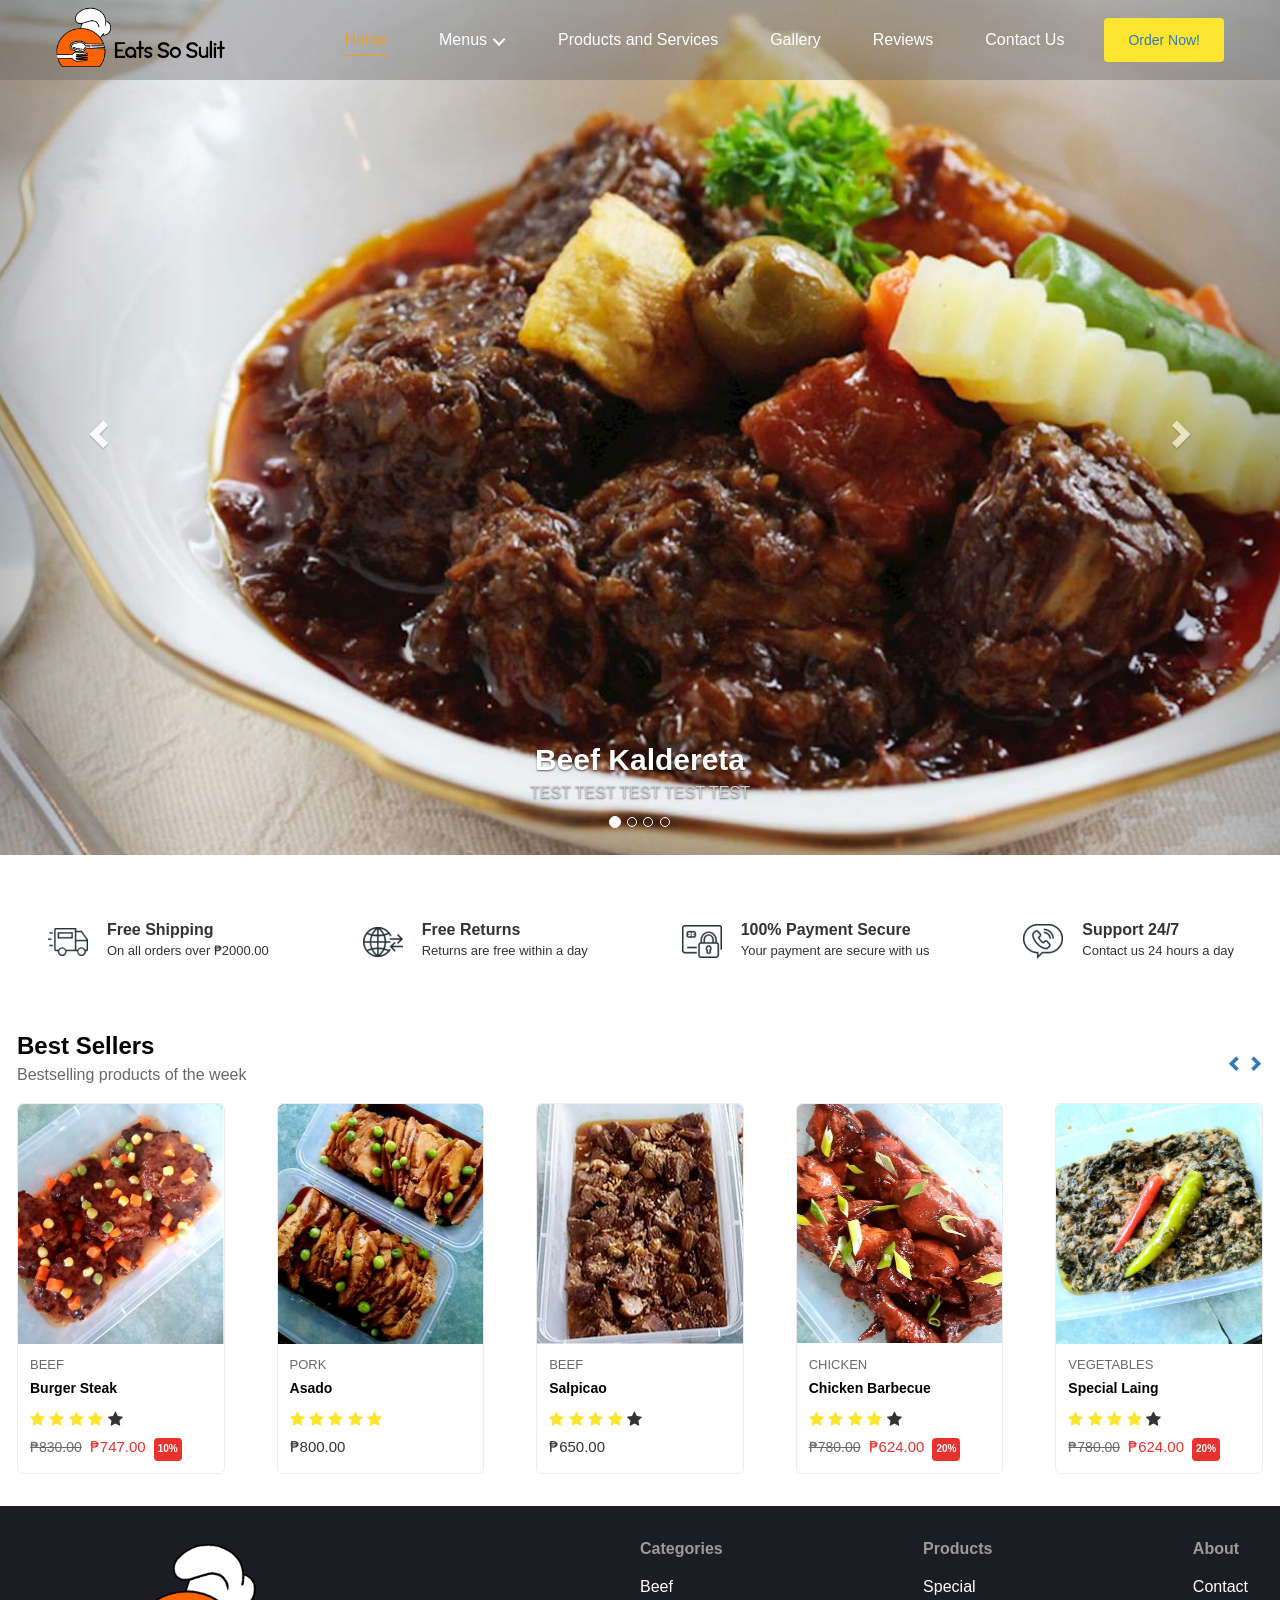
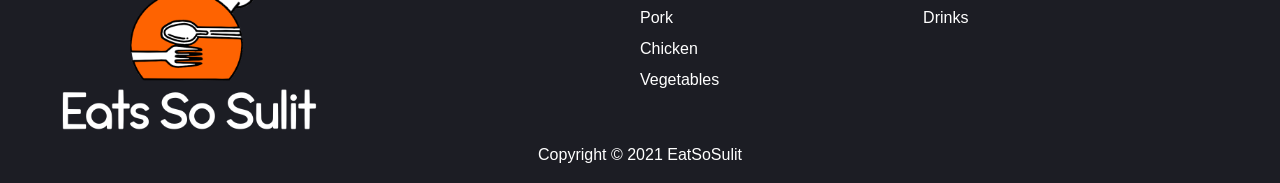
<file: index.html>
<!DOCTYPE html>
<html lang="en">
<head>
    <meta charset="UTF-8">
    <meta name="viewport" content="width=device-width, initial-scale=1.0">
    <title>Eats So Sulit</title>

    <link rel="stylesheet" href="https://maxcdn.bootstrapcdn.com/bootstrap/3.4.1/css/bootstrap.min.css">
    <link rel="stylesheet" href="https://cdnjs.cloudflare.com/ajax/libs/font-awesome/4.7.0/css/font-awesome.min.css">
    <link rel="stylesheet" type="text/css" href="css/main.css">

    <script src="https://ajax.googleapis.com/ajax/libs/jquery/3.5.1/jquery.min.js"></script>
    <script type="text/javascript" src="js/bootstrap.min.js"></script>
    <script type="text/javascript" src="js/navbar-scroll.js"></script>
    <script type="text/javascript" src="js/arrow-down.js"></script>
</head>
<body>
    <nav class="navbar navbar-default -transparent">
        <div class="content">
            <div class="navbar-header">
                <button type="button" class="navbar-toggle collapsed" data-toggle="collapse"
                    data-target="#navbar-collapse-1" aria-expanded="false">
                    MENU
                    <span class="arrow-menu" onclick="this.classList.toggle('move')"></span>
                </button>
                <a href="index.html">
                    <img src="images/logo/logo.png" class="logo">
                </a>
                <a href="index.html">
                    <img src="images/logo/logo-white.png" class="show-logo">
                </a>
            </div>
    
            <div class="collapse navbar-collapse" id="navbar-collapse-1">
                <ul class="nav navbar-nav navbar-right">
                    <li><a href="index.html" class="link -active">Home</a></li>
                    <li class="dropdown">
                        <a href="#" class="dropdown-toggle link -drop" data-toggle="dropdown" role="button"
                            aria-haspopup="true" aria-expanded="false">
                            Menus
                            <div class="arrow-down"></div>
                        </a>
                        <ul class="dropdown-menu -border-bottom">
                            <li class="item"><a href="">Beef</a></li>
                            <li class="item"><a href="">Chicken</a></li>
                            <li class="item"><a href="">Pork</a></li>
                            <li class="item"><a href="">Vegetables</a></li>
                        </ul>
                    </li>
    
                    <li><a href="services.html" class="link">Products and Services</a></li>  
                    <li><a href="gallery.html" class="link">Gallery</a></li>  
                    <li><a href="reviews.html" class="link">Reviews</a></li>  
                    <li><a href="contact.html" class="link">Contact Us</a></li>
                    <li><button class="btn btn-yellow"><a href="order.html" class="link -tablet">Order Now!</a></button></li>
                </ul>
            </div>
        </div>
    </nav>

    <!-- banner -->
    <div id="myCarousel" class="carousel slide" data-ride="carousel">
        <!-- Indicators -->
        <ol class="carousel-indicators">
            <li data-target="#myCarousel" data-slide-to="0" class="active"></li>
            <li data-target="#myCarousel" data-slide-to="1"></li>
            <li data-target="#myCarousel" data-slide-to="2"></li>
            <li data-target="#myCarousel" data-slide-to="3"></li>
        </ol>
    
        <!-- Wrapper for slides -->
        <div class="carousel-inner banner-inner">
            <div class="item active">
                <img src="images/kaldereta.jpg" alt="" style="width:100%;">
                <div class="carousel-caption -white">
                    <h3>Beef Kaldereta</h3>
                    <p>TEST TEST TEST TEST TEST</p>
                </div>
            </div>
    
            <div class="item">
                <img src="images/chicken-barbecue.jpeg" alt="" style="width:100%;">
                <div class="carousel-caption -white">
                    <h3>Chicken Barbecue</h3>
                    <p>TEST TEST TEST TEST TEST</p>
                </div>
            </div>
    
            <div class="item">
                <img src="images/lechon-kawali.jpg" alt="" style="width:100%;">
                <div class="carousel-caption -white">
                    <h3>Special Lechon Kawali</h3>
                    <p>TEST TEST TEST TEST TEST</p>
                </div>
            </div>

            <div class="item">
                <img src="images/laing.jpg" alt="" style="width:100%;">
                <div class="carousel-caption -white">
                    <h3>Special Laing</h3>
                    <p>TEST TEST TEST TEST TEST</p>
                </div>
            </div>
    
        </div>
    
        <!-- Left and right controls -->
        <a class="left carousel-control" href="#myCarousel" data-slide="prev">
            <span class="glyphicon glyphicon-chevron-left"></span>
            <span class="sr-only">Previous</span>
        </a>
        <a class="right carousel-control" href="#myCarousel" data-slide="next">
            <span class="glyphicon glyphicon-chevron-right"></span>
            <span class="sr-only">Next</span>
        </a>
    </div>

    <section class="faq-section">
        <div class="faq-content">
            <img src="images/icon/car.png"/>
            <div class="details">
                <p class="title">Free Shipping</p>
                <p class="sub">On all orders over ₱2000.00</p>
            </div>
        </div>
        <div class="faq-content">
            <img src="images/icon/world.png"/>
            <div class="details">
                <p class="title">Free Returns</p>
                <p class="sub">Returns are free within a day</p>
            </div>
        </div>
        <div class="faq-content">
            <img src="images/icon/payment.png"/>
            <div class="details">
                <p class="title">100% Payment Secure</p>
                <p class="sub">Your payment are secure with us</p>
            </div>
        </div>
        <div class="faq-content">
            <img src="images/icon/contact.png" />
            <div class="details">
                <p class="title">Support 24/7</p>
                <p class="sub">Contact us 24 hours a day</p>
            </div>
        </div>
    </section>

    <section class="carousel-products">
        <div class="row">
            <div class="row top-content">
                <div class="col-md-9 title-section">
                    <h3>Best Sellers</h3>
                    <p>Bestselling products of the week</p>
                </div>
                <div class="col-md-3">
                    <!-- Controls -->
                    <div class="controls pull-right hidden-xs">
                        <a class="glyphicon glyphicon-chevron-left" href="#carousel-example" data-slide="prev"></a>
                        <a class="glyphicon glyphicon-chevron-right" href="#carousel-example" data-slide="next"></a>
                    </div>
                </div>
            </div>
            <div id="carousel-example" class="carousel slide hidden-xs" data-ride="carousel">
                <!-- Wrapper for slides -->
                <div class="carousel-inner products-wrapper">
                    <div class="item active">
                        <div class="content">
                            <div class="product-card col-sm-2">
                                <div class="col-item">
                                    <div class="product-photo">
                                        <img src="images/products/burder-steak.png" class="img-responsive" alt="" />
                                    </div>
                                    <div class="product-info">
                                        <p class="category">Beef</p>
                                        <h5>Burger Steak</h5>
                                        <div class="star">
                                            <span class="fa fa-star checked"></span>
                                            <span class="fa fa-star checked"></span>
                                            <span class="fa fa-star checked"></span>
                                            <span class="fa fa-star checked"></span>
                                            <span class="fa fa-star"></span>
                                        </div>
                                        <div class="price-details">
                                            <!-- put -small in main class if discounted -->
                                            <p class="main -small">₱830.00</p>
                                            <p class="discounted">₱747.00</p>
                                            <p class="percent">10%</p>
                                        </div>
                                    </div>
                                </div>
                            </div>

                            <div class="product-card col-sm-2">
                                <div class="col-item">        
                                    <div class="product-photo">
                                        <img src="images/products/pork-asado.png" class="img-responsive" alt="" />
                                    </div>
                                    <div class="product-info">
                                        <p class="category">Pork</p>
                                        <h5>Asado</h5>
                                        <div class="star">
                                            <span class="fa fa-star checked"></span>
                                            <span class="fa fa-star checked"></span>
                                            <span class="fa fa-star checked"></span>
                                            <span class="fa fa-star checked"></span>
                                            <span class="fa fa-star checked"></span>
                                        </div>
                                        <div class="price-details">
                                            <!-- put -small in main class if discounted -->
                                            <p class="main">₱800.00</p>
                                        </div>
                                    </div>
                                </div>
                            </div>

                            <div class="product-card col-sm-2">
                                <div class="col-item">
                                    <div class="product-photo">
                                        <img src="images/products/beef-salpicao.png" class="img-responsive" alt="" />
                                    </div>
                                    <div class="product-info">
                                        <p class="category">Beef</p>
                                        <h5>Salpicao</h5>
                                        <div class="star">
                                            <span class="fa fa-star checked"></span>
                                            <span class="fa fa-star checked"></span>
                                            <span class="fa fa-star checked"></span>
                                            <span class="fa fa-star checked"></span>
                                            <span class="fa fa-star"></span>
                                        </div>
                                        <div class="price-details">
                                            <!-- put -small in main class if discounted -->
                                            <p class="main">₱650.00</p>
                                        </div>
                                    </div>
                                </div>
                            </div>

                            <div class="product-card col-sm-2">
                                <div class="col-item">
                                    <div class="product-photo">
                                        <img src="images/products/chicken-barbecue.png" class="img-responsive" alt="" />
                                    </div>
                                    <div class="product-info">
                                        <p class="category">Chicken</p>
                                        <h5>Chicken Barbecue</h5>
                                        <div class="star">
                                            <span class="fa fa-star checked"></span>
                                            <span class="fa fa-star checked"></span>
                                            <span class="fa fa-star checked"></span>
                                            <span class="fa fa-star checked"></span>
                                            <span class="fa fa-star"></span>
                                        </div>
                                        <div class="price-details">
                                            <!-- put -small in main class if discounted -->
                                            <p class="main -small">₱780.00</p>
                                            <p class="discounted">₱624.00</p>
                                            <p class="percent">20%</p>
                                        </div>
                                    </div>
                                </div>
                            </div>
                            <div class="product-card col-sm-2">
                                <div class="col-item">
                                    <div class="product-photo">
                                        <img src="images/products/laing.png" class="img-responsive" alt="" />
                                    </div>
                                    <div class="product-info">
                                        <p class="category">Vegetables</p>
                                        <h5>Special Laing</h5>
                                        <div class="star">
                                            <span class="fa fa-star checked"></span>
                                            <span class="fa fa-star checked"></span>
                                            <span class="fa fa-star checked"></span>
                                            <span class="fa fa-star checked"></span>
                                            <span class="fa fa-star"></span>
                                        </div>
                                        <div class="price-details">
                                            <!-- put -small in main class if discounted -->
                                            <p class="main -small">₱780.00</p>
                                            <p class="discounted">₱624.00</p>
                                            <p class="percent">20%</p>
                                        </div>
                                    </div>
                                </div>
                            </div>
                        </div>
                    </div>
                    
                    <!-- next slide -->
                    <div class="item">
                        <div class="content">
                            <div class="product-card col-sm-2">
                                <div class="col-item">
                                    <div class="product-photo">
                                        <img src="images/products/burder-steak.png" class="img-responsive" alt="" />
                                    </div>
                                    <div class="product-info">
                                        <p class="category">Beef</p>
                                        <h5>Burger Steak</h5>
                                        <div class="star">
                                            <span class="fa fa-star checked"></span>
                                            <span class="fa fa-star checked"></span>
                                            <span class="fa fa-star checked"></span>
                                            <span class="fa fa-star checked"></span>
                                            <span class="fa fa-star"></span>
                                        </div>
                                        <div class="price-details">
                                            <!-- put -small in main class if discounted -->
                                            <p class="main -small">₱830.00</p>
                                            <p class="discounted">₱747.00</p>
                                            <p class="percent">10%</p>
                                        </div>
                                    </div>
                                </div>
                            </div>
                    
                            <div class="product-card col-sm-2">
                                <div class="col-item">
                                    <div class="product-photo">
                                        <img src="images/products/pork-asado.png" class="img-responsive" alt="" />
                                    </div>
                                    <div class="product-info">
                                        <p class="category">Pork</p>
                                        <h5>Asado</h5>
                                        <div class="star">
                                            <span class="fa fa-star checked"></span>
                                            <span class="fa fa-star checked"></span>
                                            <span class="fa fa-star checked"></span>
                                            <span class="fa fa-star checked"></span>
                                            <span class="fa fa-star checked"></span>
                                        </div>
                                        <div class="price-details">
                                            <!-- put -small in main class if discounted -->
                                            <p class="main">₱800.00</p>
                                        </div>
                                    </div>
                                </div>
                            </div>
                    
                            <div class="product-card col-sm-2">
                                <div class="col-item">
                                    <div class="product-photo">
                                        <img src="images/products/beef-salpicao.png" class="img-responsive" alt="" />
                                    </div>
                                    <div class="product-info">
                                        <p class="category">Beef</p>
                                        <h5>Salpicao</h5>
                                        <div class="star">
                                            <span class="fa fa-star checked"></span>
                                            <span class="fa fa-star checked"></span>
                                            <span class="fa fa-star checked"></span>
                                            <span class="fa fa-star checked"></span>
                                            <span class="fa fa-star"></span>
                                        </div>
                                        <div class="price-details">
                                            <!-- put -small in main class if discounted -->
                                            <p class="main">₱650.00</p>
                                        </div>
                                    </div>
                                </div>
                            </div>
                    
                            <div class="product-card col-sm-2">
                                <div class="col-item">
                                    <div class="product-photo">
                                        <img src="images/products/chicken-barbecue.png" class="img-responsive" alt="" />
                                    </div>
                                    <div class="product-info">
                                        <p class="category">Chicken</p>
                                        <h5>Chicken Barbecue</h5>
                                        <div class="star">
                                            <span class="fa fa-star checked"></span>
                                            <span class="fa fa-star checked"></span>
                                            <span class="fa fa-star checked"></span>
                                            <span class="fa fa-star checked"></span>
                                            <span class="fa fa-star"></span>
                                        </div>
                                        <div class="price-details">
                                            <!-- put -small in main class if discounted -->
                                            <p class="main -small">₱780.00</p>
                                            <p class="discounted">₱624.00</p>
                                            <p class="percent">20%</p>
                                        </div>
                                    </div>
                                </div>
                            </div>
                            <div class="product-card col-sm-2">
                                <div class="col-item">
                                    <div class="product-photo">
                                        <img src="images/products/laing.png" class="img-responsive" alt="" />
                                    </div>
                                    <div class="product-info">
                                        <p class="category">Vegetables</p>
                                        <h5>Special Laing</h5>
                                        <div class="star">
                                            <span class="fa fa-star checked"></span>
                                            <span class="fa fa-star checked"></span>
                                            <span class="fa fa-star checked"></span>
                                            <span class="fa fa-star checked"></span>
                                            <span class="fa fa-star"></span>
                                        </div>
                                        <div class="price-details">
                                            <!-- put -small in main class if discounted -->
                                            <p class="main -small">₱780.00</p>
                                            <p class="discounted">₱624.00</p>
                                            <p class="percent">20%</p>
                                        </div>
                                    </div>
                                </div>
                            </div>
                        </div>
                    </div>
                </div>
            </div>
        </div>
    </section>

    <footer>
        <div class="footer-container">
            <div class="left">
                <img src="images/logo/logo-center-white.png" />
            </div>
            <div class="right-content">
                <div class="column">
                    <p class="title">Categories</p>
                    <div class="subs">Beef</div>
                    <div class="subs">Pork</div>
                    <div class="subs">Chicken</div>
                    <div class="subs">Vegetables</div>
                </div>
                <div class="column">
                    <p class="title">Products</p>
                    <div class="subs">Special</div>
                    <div class="subs">Drinks</div>
                </div>
                <div class="column">
                    <p class="title">About</p>
                    <div class="subs">Contact</div>
                </div>
            </div>
        </div>
        <p class="footer-bottom">Copyright © 2021 EatSoSulit</p>
    </footer>
</body>
</html>
</file>
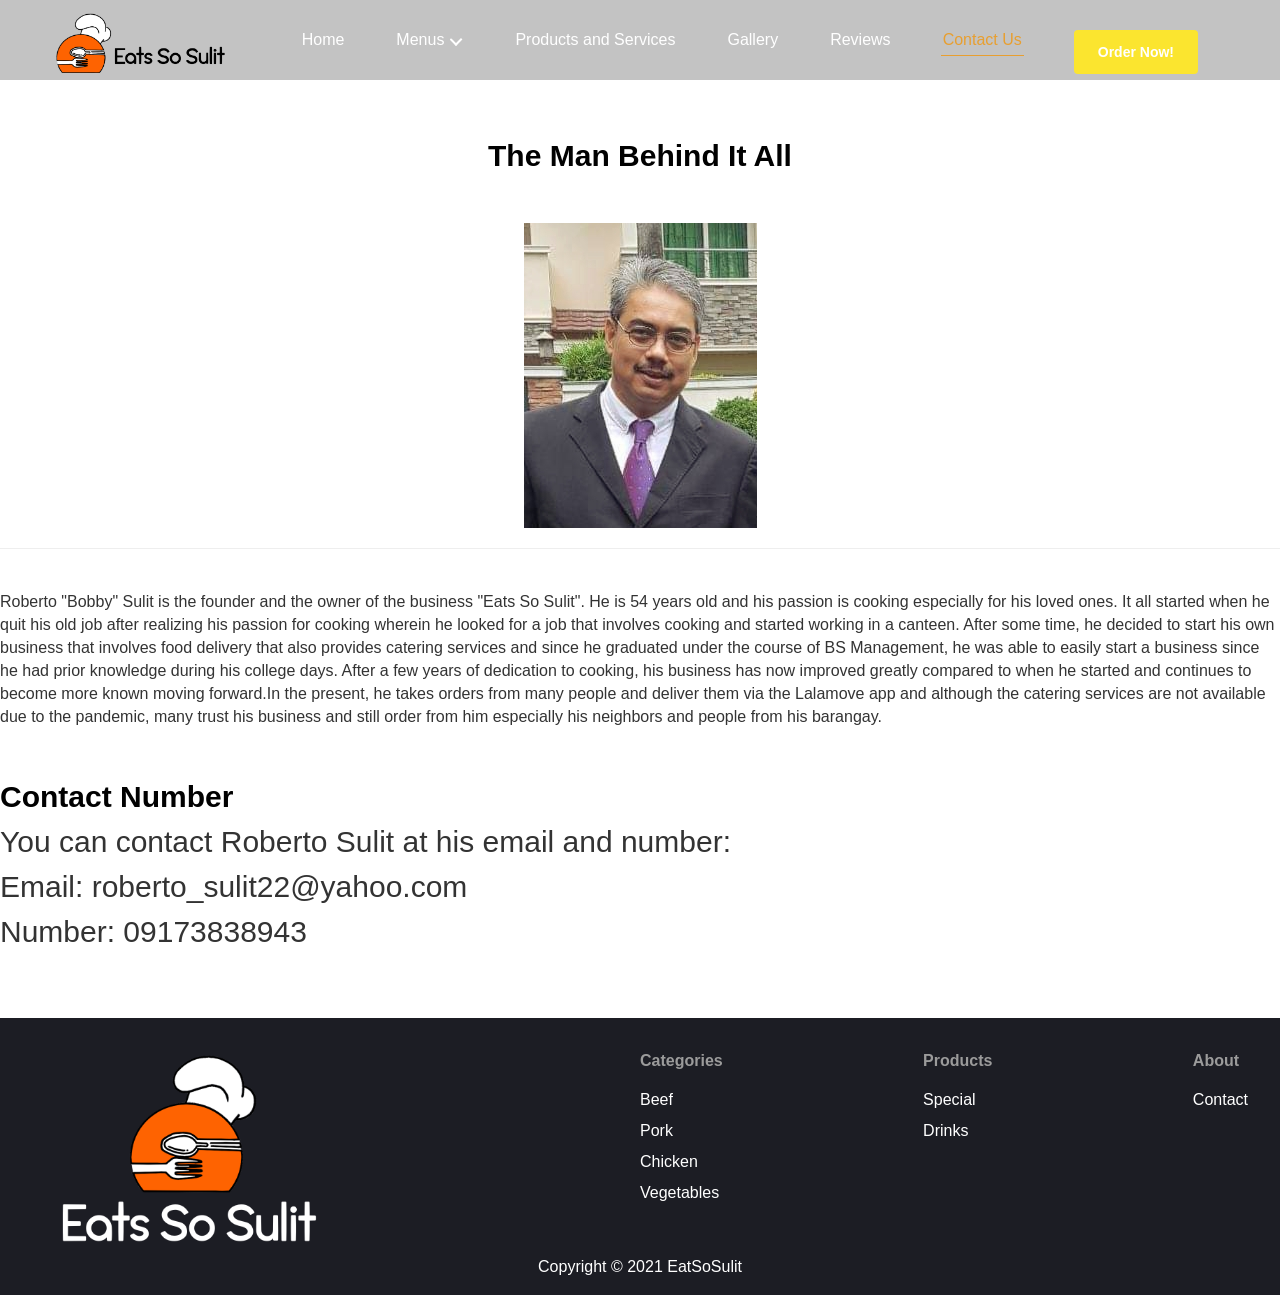
<file: contact.html>
<!DOCTYPE html>
<html lang="en">
<head>
    <meta charset="UTF-8">
    <meta name="viewport" content="width=device-width, initial-scale=1.0">
    <title>Eats So Sulit</title>

    <link rel="stylesheet" href="https://maxcdn.bootstrapcdn.com/bootstrap/3.4.1/css/bootstrap.min.css">
    <link rel="stylesheet" href="https://cdnjs.cloudflare.com/ajax/libs/font-awesome/4.7.0/css/font-awesome.min.css">
    <link rel="stylesheet" type="text/css" href="css/main.css">

    <script src="https://ajax.googleapis.com/ajax/libs/jquery/3.5.1/jquery.min.js"></script>
    <script type="text/javascript" src="js/bootstrap.min.js"></script>
    <script type="text/javascript" src="js/navbar-scroll.js"></script>
    <script type="text/javascript" src="js/arrow-down.js"></script>
</head>
<body>
    <nav class="navbar navbar-default -transparent">
        <div class="content">
            <div class="navbar-header">
                <button type="button" class="navbar-toggle collapsed" data-toggle="collapse"
                    data-target="#navbar-collapse-1" aria-expanded="false">
                    MENU
                    <span class="arrow-menu" onclick="this.classList.toggle('move')"></span>
                </button>
                <a href="index.html">
                    <img src="images/logo/logo.png" class="logo">
                </a>
                <a href="index.html">
                    <img src="images/logo/logo-white.png" class="show-logo">
                </a>
            </div>
    
            <div class="collapse navbar-collapse" id="navbar-collapse-1">
                <ul class="nav navbar-nav navbar-right">
                    <li><a href="index.html" class="link">Home</a></li>
                    <li class="dropdown">
                        <a href="#" class="dropdown-toggle link -drop" data-toggle="dropdown" role="button"
                            aria-haspopup="true" aria-expanded="false">
                            Menus
                            <div class="arrow-down"></div>
                        </a>
                        <ul class="dropdown-menu -border-bottom">
                            <li class="item"><a href="">Beef</a></li>
                            <li class="item"><a href="">Chicken</a></li>
                            <li class="item"><a href="">Pork</a></li>
                            <li class="item"><a href="">Vegetables</a></li>
                        </ul>
                    </li>
					<li><a href="services.html" class="link">Products and Services </a></li>
                    <li><a href="gallery.html" class="link">Gallery</a></li>    
					<li><a href="reviews.html" class="link">Reviews</a></li>
					<li><a href="contact.html" class="link -active">Contact Us</a></li>
					<li><a href="order.html" class="link" target="_blank"><button class="btn btn-yellow">Order Now!</button></a></li>
                </ul>
            </div>
        </div>
    </nav>
	<br><br><br>
	<section>
	<center>
	<h2>The Man Behind It All<h2> <br>
        <img src="images/Man.jpg"> 
	</center>
	<hr size=20 noshade> <br>
	<p> Roberto "Bobby" Sulit is the founder and the owner of the business "Eats So Sulit". He is 54 years old and his passion is cooking especially for his
	loved ones. It all started when he quit his old job after realizing his passion for cooking wherein he looked for a job that involves cooking and started working
	in a canteen. After some time, he decided to start his own business that involves food delivery that also provides catering services and since he
	graduated under the course of BS Management, he was able to easily start a business since he had prior knowledge during his college days. After a few years of dedication
	to cooking, his business has now improved greatly compared to when he started and continues to become more known moving forward.In the present, he takes orders from many people
	and deliver them via the Lalamove app and although the catering services are not available due to the pandemic, many trust his business and still order from him especially 
	his neighbors and people from his barangay.</p> <br> <br>
	
	<h2>Contact Number<h2>
	<p>You can contact Roberto Sulit at his email and number: <br>
	   Email: roberto_sulit22@yahoo.com <br>
	   Number: 09173838943 <p>

	
	
	</section>
	 <footer>
        <div class="footer-container">
            <div class="left">
                <img src="images/logo/logo-center-white.png" />
            </div>
            <div class="right-content">
                <div class="column">
                    <p class="title">Categories</p>
                    <div class="subs">Beef</div>
                    <div class="subs">Pork</div>
                    <div class="subs">Chicken</div>
                    <div class="subs">Vegetables</div>
                </div>
                <div class="column">
                    <p class="title">Products</p>
                    <div class="subs">Special</div>
                    <div class="subs">Drinks</div>
                </div>
                <div class="column">
                    <p class="title">About</p>
                    <div class="subs">Contact</div>
                </div>
            </div>
        </div>
        <p class="footer-bottom">Copyright © 2021 EatSoSulit</p>
    </footer>
</body>
</html>
</file>
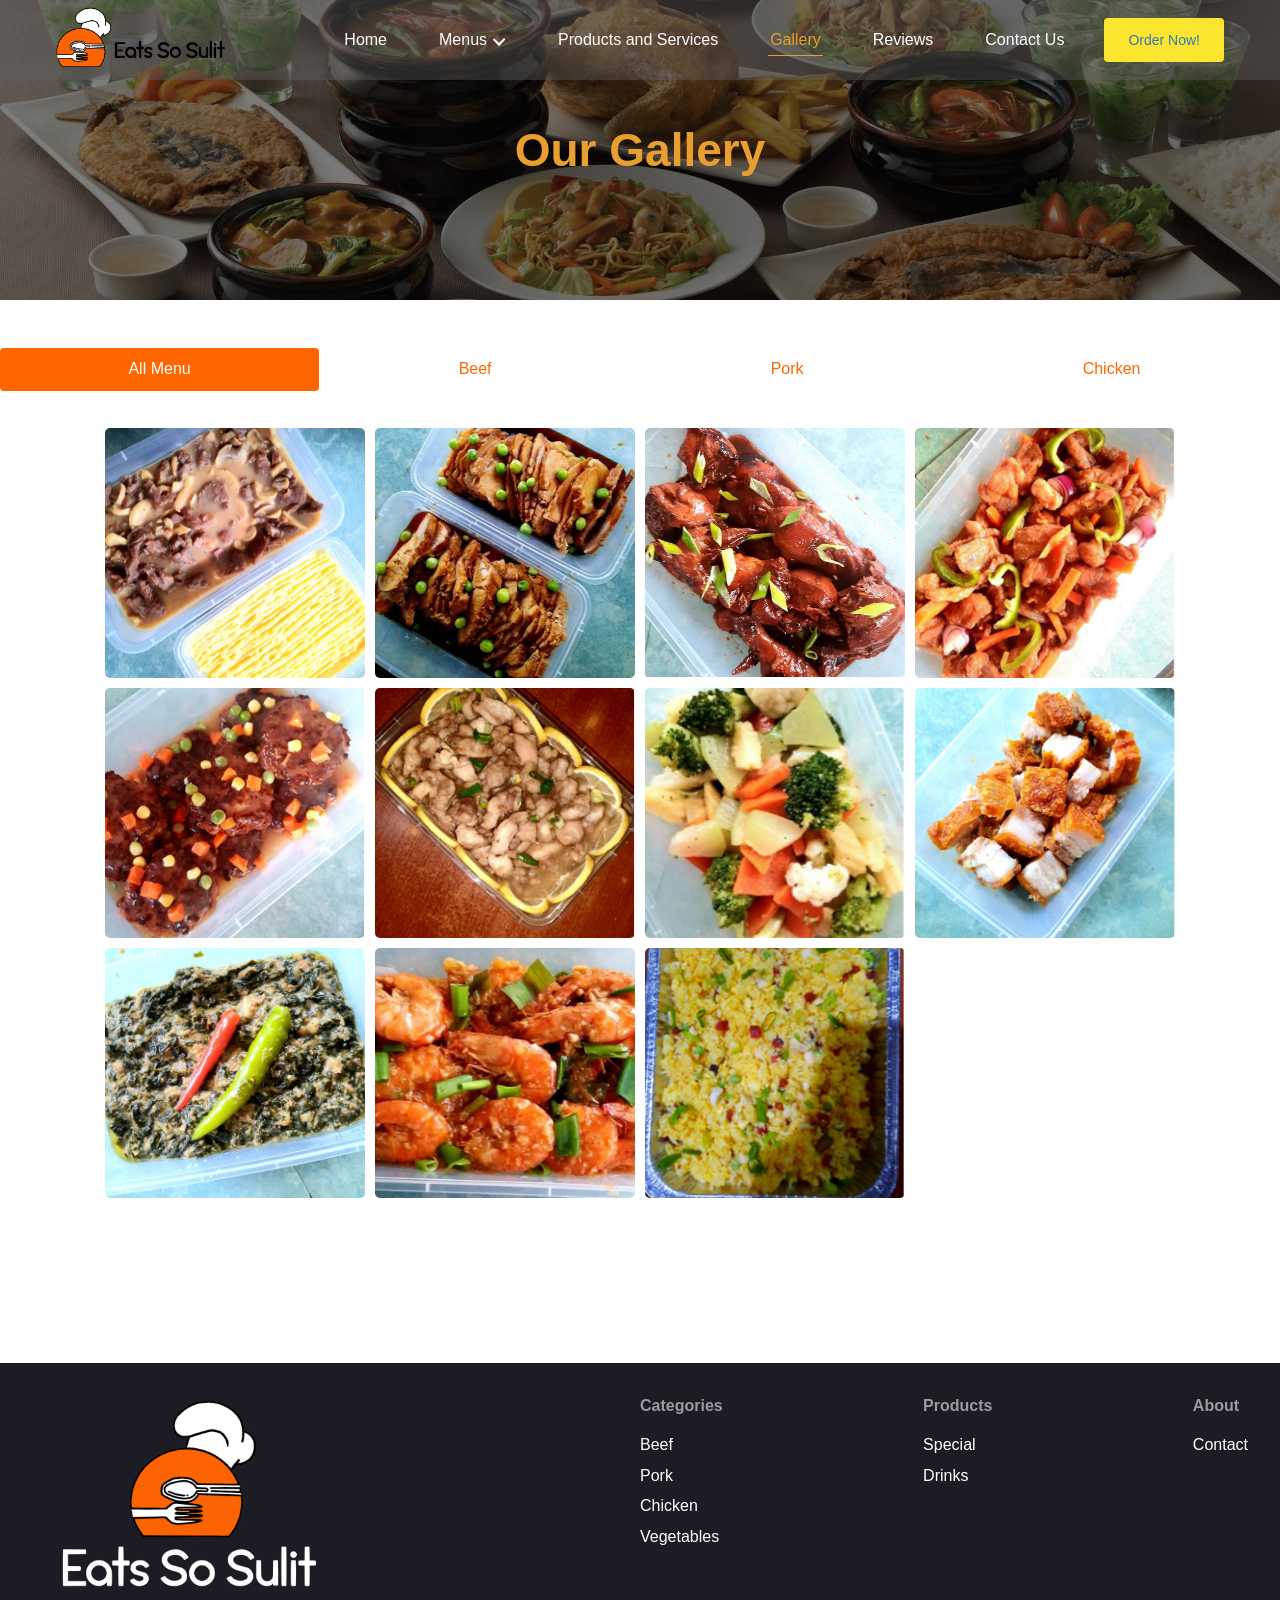
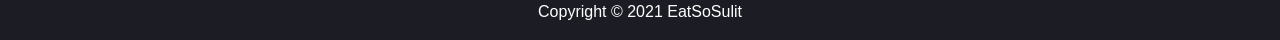
<file: gallery.html>
<!DOCTYPE html>
<html lang="en">
<head>
    <meta charset="UTF-8">
    <meta name="viewport" content="width=device-width, initial-scale=1.0">
    <title>Eats So Sulit</title>

    <link rel="stylesheet" href="https://maxcdn.bootstrapcdn.com/bootstrap/3.4.1/css/bootstrap.min.css">
    <link rel="stylesheet" href="https://cdnjs.cloudflare.com/ajax/libs/font-awesome/4.7.0/css/font-awesome.min.css">
    <link rel="stylesheet" type="text/css" href="css/main.css">

    <script src="https://ajax.googleapis.com/ajax/libs/jquery/3.5.1/jquery.min.js"></script>
    <script type="text/javascript" src="js/bootstrap.min.js"></script>
    <script type="text/javascript" src="js/navbar-scroll.js"></script>
    <script type="text/javascript" src="js/arrow-down.js"></script>
</head>
<body>
    <nav class="navbar navbar-default -transparent">
        <div class="content">
            <div class="navbar-header">
                <button type="button" class="navbar-toggle collapsed" data-toggle="collapse"
                    data-target="#navbar-collapse-1" aria-expanded="false">
                    MENU
                    <span class="arrow-menu" onclick="this.classList.toggle('move')"></span>
                </button>
                <a href="index.html">
                    <img src="images/logo/logo.png" class="logo">
                </a>
                <a href="index.html">
                    <img src="images/logo/logo-white.png" class="show-logo">
                </a>
            </div>

            <div class="collapse navbar-collapse" id="navbar-collapse-1">
                <ul class="nav navbar-nav navbar-right">
                    <li><a href="index.html" class="link">Home</a></li>
                    <li class="dropdown">
                        <a href="#" class="dropdown-toggle link -drop" data-toggle="dropdown" role="button"
                            aria-haspopup="true" aria-expanded="false">
                            Menus
                            <div class="arrow-down"></div>
                        </a>
                        <ul class="dropdown-menu -border-bottom">
                            <li class="item"><a href="">Beef</a></li>
                            <li class="item"><a href="">Chicken</a></li>
                            <li class="item"><a href="">Pork</a></li>
                            <li class="item"><a href="">Vegetables</a></li>
                        </ul>
                    </li>

                    <li><a href="services.html" class="link">Products and Services</a></li>
                    <li><a href="gallery.html" class="link -active">Gallery</a></li>
                    <li><a href="reviews.html" class="link">Reviews</a></li>
                    <li><a href="contact.html" class="link">Contact Us</a></li>
                    <li><button class="btn btn-yellow"><a href="order.html" class="link -tablet">Order Now!</a></button></li>
                </ul>
            </div>
        </div>
    </nav>
    <div class="header-container">
        <img src="images/galler-banner.jpg" />
        <div class="title"><h1>Our Gallery</h1></div> 
    </div>

    <section class="page-container">
        <ul class="nav nav-pills nav-justified">
            <li class="active"><a data-toggle="tab" href="#all">All Menu</a></li>
            <li><a data-toggle="tab" href="#beef">Beef</a></li>
            <li><a data-toggle="tab" href="#pork">Pork</a></li>
            <li><a data-toggle="tab" href="#chicken">Chicken</a></li>
        </ul>
        <div class="tab-content">
            <div id="all" class="tab-pane fade in active">
                <div class="menu-content">
                    <div class="image">
                        <img class="image" src="images/products/roasted-beef-potato.png" />
                        <p class="title">Roased Beef with Mashed Potato</p>
                    </div>
                    <div class="image">
                        <img class="image" src="images/products/pork-asado.png" />
                        <p class="title">Pork Asado</p>
                    </div>
                    <div class="image">
                        <img class="image" src="images/products/chicken-barbecue.png" />
                        <p class="title">Chicken Barbecue</p>
                    </div>
                    <div class="image">
                        <img class="image" src="images/products/sweet-sour-pork.png" />
                        <p class="title">Sweet and Sour Pork</p>
                    </div>
                    <div class="image">
                        <img class="image" src="images/products/burder-steak.png" />
                        <p class="title">Burder Steak</p>
                    </div>
                    <div class="image">
                        <img class="image" src="images/products/lemon-chicken.png" />
                        <p class="title">Lemon Chicken</p>
                    </div>
                    <div class="image">
                        <img class="image" src="images/products/mixed-vegetables.png" />
                        <p class="title">Mixed Vegetables</p>
                    </div>
                    <div class="image">
                        <img class="image" src="images/products/lechon-kawali.png" />
                        <p class="title">Lechon Kawali</p>
                    </div>
                    <div class="image">
                        <img class="image" src="images/products/laing.png" />
                        <p class="title">Special Laing</p>
                    </div>
                    <div class="image">
                        <img class="image" src="images/products/sweet-spicy-shrimp.png" />
                        <p class="title">Sweet and Spicy Shrimp</p>
                    </div>
                    <div class="image">
                        <img class="image" src="images/products/yangchow.png" />
                        <p class="title">Yangchow</p>
                    </div>
                </div>
            </div>
            <div id="beef" class="tab-pane fade">
                <div class="menu-content">
                    <div class="image">
                        <img src="images/products/beef-salpicao.png" />
                        <p class="title">Beef Salpicao</p>                  
                    </div>
                    <div class="image">
                        <img class="image" src="images/products/burder-steak.png" />
                        <p class="title">Burger Steak</p>
                    </div>
                    <div class="image">
                        <img class="image" src="images/products/beef-broccoli.png" />
                        <p class="title">Beef Broccoli</p>
                    </div>
                    <div class="image">
                        <img class="image" src="images/products/beef-caldereta.png" />
                        <p class="title">Beef Caldereta</p>
                    </div>
                    <div class="image">
                        <img class="image" src="images/products/roasted-beef-potato.png" />
                        <p class="title">Roased Beef with Mashed Potato</p>
                    </div>
                </div>
            </div>
            <div id="pork" class="tab-pane fade">
                <div class="menu-content">
                    <div class="image">
                        <img src="images/products/pork-asado.png" />
                        <p class="title">Pork Asado</p>
                    </div>
                    <div class="image">
                        <img class="image" src="images/products/pork-steak.png" />
                        <p class="title">Pork Steak</p>
                    </div>
                    <div class="image">
                        <img class="image" src="images/products/sweet-sour-pork.png" />
                        <p class="title">Sweet and Sour Pork</p>
                    </div>
                    <div class="image">
                        <img class="image" src="images/products/lechon-kawali.png" />
                        <p class="title">Lechon Kawali</p>
                    </div>
                </div>
            </div>
            <div id="chicken" class="tab-pane fade">
                <div class="menu-content">
                    <div class="image">
                        <img src="images/products/chicken-barbecue.png" />
                        <p class="title">Chicken Barbecue </p>
                    </div>
                    <div class="image">
                        <img class="image" src="images/products/lemon-chicken.png" />
                        <p class="title">Lemon Chicken</p>
                    </div>
                </div>
            </div>
        </div>
    </section>

    <footer>
        <div class="footer-container">
            <div class="left">
                <img src="images/logo/logo-center-white.png" />
            </div>
            <div class="right-content">
                <div class="column">
                    <p class="title">Categories</p>
                    <div class="subs">Beef</div>
                    <div class="subs">Pork</div>
                    <div class="subs">Chicken</div>
                    <div class="subs">Vegetables</div>
                </div>
                <div class="column">
                    <p class="title">Products</p>
                    <div class="subs">Special</div>
                    <div class="subs">Drinks</div>
                </div>
                <div class="column">
                    <p class="title">About</p>
                    <div class="subs">Contact</div>
                </div>
            </div>
        </div>
        <p class="footer-bottom">Copyright © 2021 EatSoSulit</p>
    </footer>
</body>

</html>
</file>
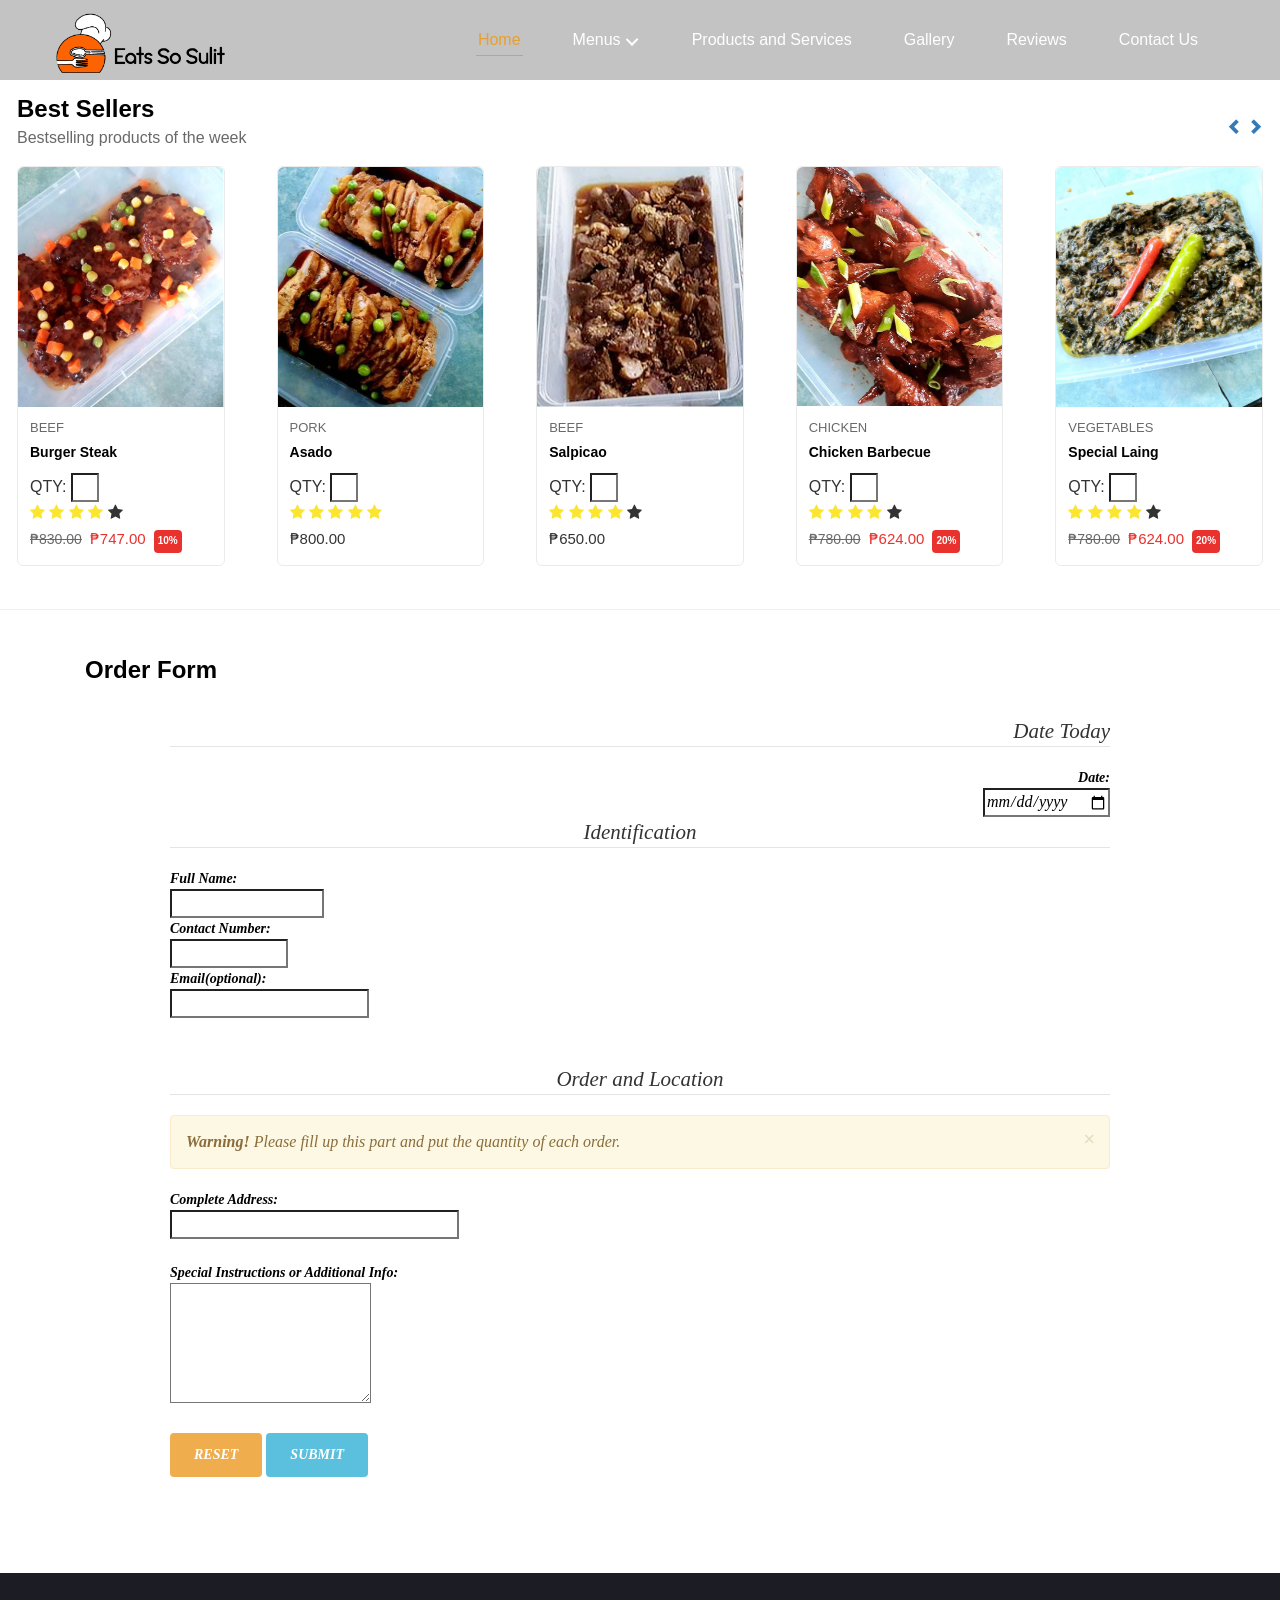
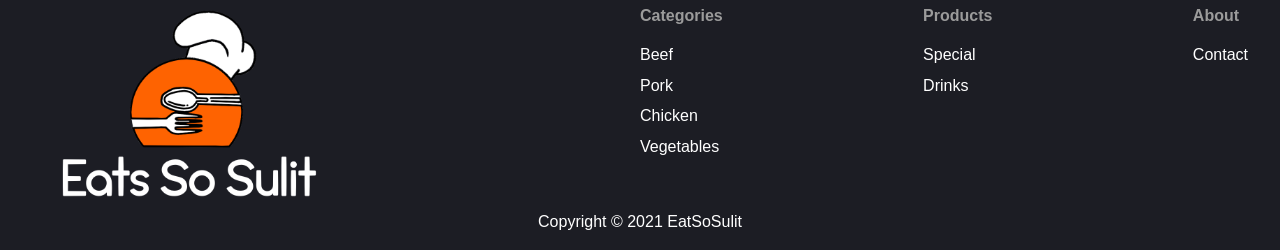
<file: order.html>
<!DOCTYPE html>
<html lang="en">
<head>
    <meta charset="UTF-8">
    <meta name="viewport" content="width=device-width, initial-scale=1.0">
    <title>Eats So Sulit Order Form</title>

    <link rel="stylesheet" href="https://maxcdn.bootstrapcdn.com/bootstrap/3.4.1/css/bootstrap.min.css">
    <link rel="stylesheet" href="https://cdnjs.cloudflare.com/ajax/libs/font-awesome/4.7.0/css/font-awesome.min.css">
    <link rel="stylesheet" type="text/css" href="css/main.css">

    <script src="https://ajax.googleapis.com/ajax/libs/jquery/3.5.1/jquery.min.js"></script>
    <script type="text/javascript" src="js/bootstrap.min.js"></script>
    <script type="text/javascript" src="js/navbar-scroll.js"></script>
    <script type="text/javascript" src="js/arrow-down.js"></script>
<style>
#order-container {
	padding-left: 100px;
	padding-right: 100px;
    font-family: Rockwell;
	font-style: italic;
	font-weight: normal;
	color: black;
}
</style>
</head>

<body>
    <nav class="navbar navbar-default -transparent">
        <div class="content">
            <div class="navbar-header">
                <button type="button" class="navbar-toggle collapsed" data-toggle="collapse"
                    data-target="#navbar-collapse-1" aria-expanded="false">
                    MENU
                    <span class="arrow-menu" onclick="this.classList.toggle('move')"></span>
                </button>
                <a href="index.html">
                    <img src="images/logo/logo.png" class="logo">
                </a>
                <a href="index.html">
                    <img src="images/logo/logo-white.png" class="show-logo">
                </a>
            </div>
    
            <div class="collapse navbar-collapse" id="navbar-collapse-1">
                <ul class="nav navbar-nav navbar-right">
                    <li><a href="index.html" class="link -active">Home</a></li>
                    <li class="dropdown">
                        <a href="#" class="dropdown-toggle link -drop" data-toggle="dropdown" role="button"
                            aria-haspopup="true" aria-expanded="false">
                            Menus
                            <div class="arrow-down"></div>
                        </a>
                        <ul class="dropdown-menu -border-bottom">
                            <li class="item"><a href="">Beef</a></li>
                            <li class="item"><a href="">Chicken</a></li>
                            <li class="item"><a href="">Pork</a></li>
                            <li class="item"><a href="">Vegetables</a></li>
                        </ul>
                    </li>
					<li><a href="services.html" class="link">Products and Services </a></li>
                    <li><a href="gallery.html" class="link">Gallery</a></li>    
                    <li><a href="reviews.html" class="link">Reviews</a></li>
                    <li><a href="contact.html" class="link">Contact Us</a></li>
                </ul>
            </div>
        </div>
    </nav>
	<br />
	<br />
	<br />
	<br />
<form action="http://localhost/Project/summary.php" method="POST" autocomplete="on">


	   <section class="carousel-products">
        <div class="row">
            <div class="row top-content">
                <div class="col-md-9 title-section">
                    <h3>Best Sellers</h3>
                    <p>Bestselling products of the week</p>
                </div>
                <div class="col-md-3">
                    <!-- Controls -->
                    <div class="controls pull-right hidden-xs">
                        <a class="glyphicon glyphicon-chevron-left" href="#carousel-example" data-slide="prev"></a>
                        <a class="glyphicon glyphicon-chevron-right" href="#carousel-example" data-slide="next"></a>
                    </div>
                </div>
            </div>
            <div id="carousel-example" class="carousel slide hidden-xs" data-ride="carousel">
                <!-- Wrapper for slides -->
                <div class="carousel-inner products-wrapper">
                    <div class="item active">
                        <div class="content">
                            <div class="product-card col-sm-2">
                                <div class="col-item">
                                    <div class="product-photo">
                                        <img src="images/products/burder-steak.png" class="img-responsive" alt="" />
                                    </div>
                                    <div class="product-info">
                                        <p class="category">Beef</p>
                                        <h5>Burger Steak</h5>
                                        QTY: <input type="text" name="burgersteak" size="1">
                                        <div class="star">
                                            <span class="fa fa-star checked"></span>
                                            <span class="fa fa-star checked"></span>
                                            <span class="fa fa-star checked"></span>
                                            <span class="fa fa-star checked"></span>
                                            <span class="fa fa-star"></span>
                                        </div>
                                        <div class="price-details">
                                            <!-- put -small in main class if discounted -->
                                            <p class="main -small">₱830.00</p>
                                            <p class="discounted">₱747.00</p>
                                            <p class="percent">10%</p>
                                        </div>
                                    </div>
                                </div>
                            </div>

                            <div class="product-card col-sm-2">
                                <div class="col-item">        
                                    <div class="product-photo">
                                        <img src="images/products/pork-asado.png" class="img-responsive" alt="" />
                                    </div>
                                    <div class="product-info">
                                        <p class="category">Pork</p>
                                        <h5>Asado</h5>
                                         QTY: <input type="text" name="asado" size="1">
                                        <div class="star">
                                            <span class="fa fa-star checked"></span>
                                            <span class="fa fa-star checked"></span>
                                            <span class="fa fa-star checked"></span>
                                            <span class="fa fa-star checked"></span>
                                            <span class="fa fa-star checked"></span>
                                        </div>
                                        <div class="price-details">
                                            <!-- put -small in main class if discounted -->
                                            <p class="main">₱800.00</p>
                                        </div>
                                    </div>
                                </div>
                            </div>

                            <div class="product-card col-sm-2">
                                <div class="col-item">
                                    <div class="product-photo">
                                        <img src="images/products/beef-salpicao.png" class="img-responsive" alt="" />
                                    </div>
                                    <div class="product-info">
                                        <p class="category">Beef</p>
                                        <h5>Salpicao</h5>
                                         QTY: <input type="text" name="salpicao" size="1">
                                        <div class="star">
                                            <span class="fa fa-star checked"></span>
                                            <span class="fa fa-star checked"></span>
                                            <span class="fa fa-star checked"></span>
                                            <span class="fa fa-star checked"></span>
                                            <span class="fa fa-star"></span>
                                        </div>
                                        <div class="price-details">
                                            <!-- put -small in main class if discounted -->
                                            <p class="main">₱650.00</p>
                                        </div>
                                    </div>
                                </div>
                            </div>

                            <div class="product-card col-sm-2">
                                <div class="col-item">
                                    <div class="product-photo">
                                        <img src="images/products/chicken-barbecue.png" class="img-responsive" alt="" />
                                    </div>
                                    <div class="product-info">
                                        <p class="category">Chicken</p>
                                        <h5>Chicken Barbecue</h5>
                                         QTY: <input type="text" name="chickenbbq" size="1">
                                        <div class="star">
                                            <span class="fa fa-star checked"></span>
                                            <span class="fa fa-star checked"></span>
                                            <span class="fa fa-star checked"></span>
                                            <span class="fa fa-star checked"></span>
                                            <span class="fa fa-star"></span>
                                        </div>
                                        <div class="price-details">
                                            <!-- put -small in main class if discounted -->
                                            <p class="main -small">₱780.00</p>
                                            <p class="discounted">₱624.00</p>
                                            <p class="percent">20%</p>
                                        </div>
                                    </div>
                                </div>
                            </div>
                            <div class="product-card col-sm-2">
                                <div class="col-item">
                                    <div class="product-photo">
                                        <img src="images/products/laing.png" class="img-responsive" alt="" />
                                    </div>
                                    <div class="product-info">
                                        <p class="category">Vegetables</p>
                                        <h5>Special Laing</h5>
                                         QTY: <input type="text" name="laing" size="1">
                                        <div class="star">
                                            <span class="fa fa-star checked"></span>
                                            <span class="fa fa-star checked"></span>
                                            <span class="fa fa-star checked"></span>
                                            <span class="fa fa-star checked"></span>
                                            <span class="fa fa-star"></span>
                                        </div>
                                        <div class="price-details">
                                            <!-- put -small in main class if discounted -->
                                            <p class="main -small">₱780.00</p>
                                            <p class="discounted">₱624.00</p>
                                            <p class="percent">20%</p>
                                        </div>
                                    </div>
                                </div>
                            </div>
                        </div>
                    </div> 
                </div>
            </div>
           </div>  
        </section>
	<br />
	<hr size=20>
	<br />
	<div class="container">
	<div class="col-md-9 title-section">
		<h3>Order Form</h3>
	</div>


	<section id="order-container">
			
				<fieldset align="right"><legend align="right">Date Today</legend>
						<h5>Date: </h5><input type="date" name="bday">
				</fieldset>
				<fieldset><legend align="center">Identification</legend>
						<h5>Full Name: </h5> <input type="text" name="name" size="15" maxlength="25">
						<h5>Contact Number: </h5><input type="text" name="phonenum" size="11" maxlength="13">
						<h5>Email(optional): </h5><input type="email" name="email" size="20" maxlength="25">
						
				</fieldset>
				<br />
				<br />
				<fieldset><legend align="center">Order and Location</legend>
						<div class="alert alert-warning alert-dismissible fade in">
							<a href="#" class="close" data-dismiss="alert" aria-label="close">&times;</a>
							<strong>Warning!</strong> Please fill up this part and put the quantity of each order.
						</div>
						<h5>Complete Address: </h5><input type="text" name="saddress" size="30" maxlength="35">
						<br />
						<br />
						<h5>Special Instructions or Additional Info: </h5>
						<textarea rows="5" col="20" id="etcetera"> </textarea>
				<br />
				<br />
				</fieldset>
				<input type="submit" class="btn btn-warning" value="RESET">
				<input type="submit" class="btn btn-info" value="SUBMIT">
        </section>
 
    </div>
    </form>
	<footer>
        <div class="footer-container">
            <div class="left">
                <img src="images/logo/logo-center-white.png" />
            </div>
            <div class="right-content">
                <div class="column">
                    <p class="title">Categories</p>
                    <div class="subs">Beef</div>
                    <div class="subs">Pork</div>
                    <div class="subs">Chicken</div>
                    <div class="subs">Vegetables</div>
                </div>
                <div class="column">
                    <p class="title">Products</p>
                    <div class="subs">Special</div>
                    <div class="subs">Drinks</div>
                </div>
                <div class="column">
                    <p class="title">About</p>
                    <div class="subs">Contact</div>
                </div>
            </div>
        </div>
        <p class="footer-bottom">Copyright © 2021 EatSoSulit</p>
    </footer>
</body>
</html>
</file>
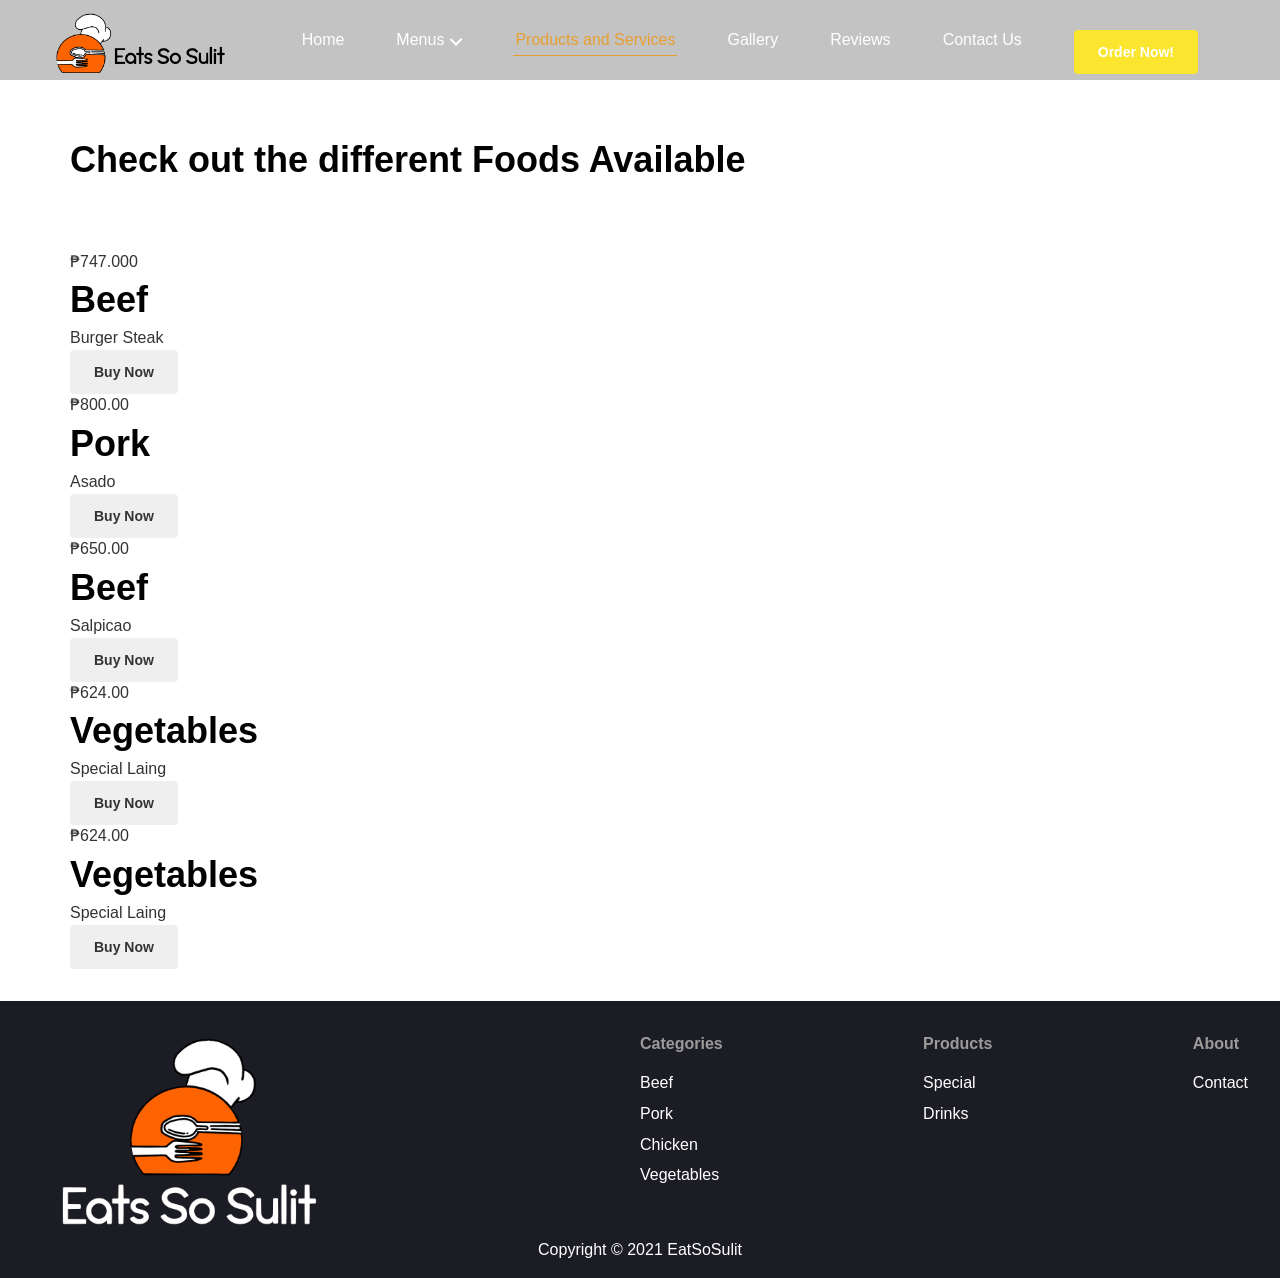
<file: services.html>
<!DOCTYPE html>
<html lang="en">
<head>
    <meta charset="UTF-8">
    <meta name="viewport" content="width=device-width, initial-scale=1.0">
    <title>Eats So Sulit</title>

    <link rel="stylesheet" href="https://maxcdn.bootstrapcdn.com/bootstrap/3.4.1/css/bootstrap.min.css">
    <link rel="stylesheet" href="https://cdnjs.cloudflare.com/ajax/libs/font-awesome/4.7.0/css/font-awesome.min.css">
    <link rel="stylesheet" type="text/css" href="css/main.css">
    <link href="https://fonts.googleapis.com/css2?family=Noto+Sans+JP&display=swap" rel="stylesheet">

    <script src="https://ajax.googleapis.com/ajax/libs/jquery/3.5.1/jquery.min.js"></script>
    <script type="text/javascript" src="js/bootstrap.min.js"></script>
    <script type="text/javascript" src="js/navbar-scroll.js"></script>
    <script type="text/javascript" src="js/arrow-down.js"></script>
</head>
<body>
    <nav class="navbar navbar-default -transparent">
        <div class="content">
            <div class="navbar-header">
                <button type="button" class="navbar-toggle collapsed" data-toggle="collapse"
                    data-target="#navbar-collapse-1" aria-expanded="false">
                    MENU
                    <span class="arrow-menu" onclick="this.classList.toggle('move')"></span>
                </button>
                <a href="index.html">
                    <img src="images/logo/logo.png" class="logo">
                </a>
                <a href="index.html">
                    <img src="images/logo/logo-white.png" class="show-logo">
                </a>
            </div>
    
            <div class="collapse navbar-collapse" id="navbar-collapse-1">
                <ul class="nav navbar-nav navbar-right">
                    <li><a href="index.html" class="link">Home</a></li>
                    <li class="dropdown">
                        <a href="#" class="dropdown-toggle link -drop" data-toggle="dropdown" role="button"
                            aria-haspopup="true" aria-expanded="false">
                            Menus
                            <div class="arrow-down"></div>
                        </a>
                        <ul class="dropdown-menu -border-bottom">
                            <li class="item"><a href="">Beef</a></li>
                            <li class="item"><a href="">Chicken</a></li>
                            <li class="item"><a href="">Pork</a></li>
                            <li class="item"><a href="">Vegetables</a></li>
                        </ul>
                    </li>
    
                    <li><a href="services.html" class="link -active">Products and Services</a></li>    
                    <li><a href="gallery.html" class="link">Gallery</a></li>
                    <li><a href="reviews.html" class="link">Reviews</a></li>
                    
                     <li><a href="contact.html" class="link">Contact Us</a></li>

                    <li><a href="order.html" class="link" target="_blank"><button class="btn btn-yellow">Order Now!</button></a></li>
                </ul>
            </div>
        </div>
    </nav>
<br>
<br>
<br>

<div class="container">
    <section class="blue-section">
        <h1>Check out the different Foods Available</h1>
    </section>

    <ul class="plans">
        <li class="plan highlight">
            <span class="price price-green">₱747.000</span>
            
            <div class="details">
                <h1 class="plan-title">Beef</h1>
                <p class="plan-description">Burger Steak</p>
            </div>
            
            <button class="btn select">Buy Now</button>
        </li>
        
        <li class="plan">
            <span class="price price-red">₱800.00</span>
            
            <div class="details">
                <h1 class="plan-title">Pork </h1>
                <p class="plan-description">Asado</p>
            </div>
            
            <button class="btn select">Buy Now</button>
        </li>

         <li class="plan">
            <span class="price price-red">₱650.00</span>
            
            <div class="details">
                <h1 class="plan-title">Beef</h1>
                <p class="plan-description">Salpicao</p>
            </div>
            
            <button class="btn select">Buy Now</button>
        </li>

        <li class="plan">
            <span class="price price-red">₱624.00</span>
            
            <div class="details">
                <h1 class="plan-title">Vegetables </h1>
                <p class="plan-description">Special Laing</p>
            </div>
            
            <button class="btn select">Buy Now</button>
        </li>

         <li class="plan">
            <span class="price price-red">₱624.00</span>
            
            <div class="details">
                <h1 class="plan-title">Vegetables </h1>
                <p class="plan-description">Special Laing</p>
            </div>
            
            <button class="btn select">Buy Now</button>
        </li>

    </ul>
    
</div>

     <footer>
        <div class="footer-container">
            <div class="left">
                <img src="images/logo/logo-center-white.png" />
            </div>
            <div class="right-content">
                <div class="column">
                    <p class="title">Categories</p>
                    <div class="subs">Beef</div>
                    <div class="subs">Pork</div>
                    <div class="subs">Chicken</div>
                    <div class="subs">Vegetables</div>
                </div>
                <div class="column">
                    <p class="title">Products</p>
                    <div class="subs">Special</div>
                    <div class="subs">Drinks</div>
                </div>
                <div class="column">
                    <p class="title">About</p>
                    <div class="subs">Contact</div>
                </div>
            </div>
        </div>
        <p class="footer-bottom">Copyright © 2021 EatSoSulit</p>
    </footer>
</body>
</html>
</file>
<file: css/main.css>
/***********************************************/
/*    BASE STYLE
/***********************************************/

* {
  box-sizing: border-box;
  -webkit-appearance: none;
}

html, body {
  font-family: 'soleil', sans-serif;
  height: 100%;
  margin: 0;
  font-size: 16px;
  -webkit-font-smoothing: antialiased;
  -moz-font-smoothing: antialiased;
  -moz-osx-font-smoothing: grayscale;
}

li {
  list-style: none;
}

ol, ul {
  margin: 0;
  padding: 0;
  list-style: none;
}

a {
  -webkit-transition: all 0.1s ease 0s;
  -moz-transition: all 0.1s ease 0s;
  -o-transition: all 0.1s ease 0s;
  transition: all 0.1s ease 0s;
}

a, a:hover, a:focus, a:active {
  text-decoration: none;
  outline: 0;
  font-weight: 300;
}

h1, h2, h3, h4, h5, h6 {
  font-weight: 700;
  margin: 0;
  line-height: 1.5;
  color: #010101;
}

p {
  margin: 0;
  color: #333333;
  font-weight: 300;
}

select {
  display: block;
  -moz-appearance: menulist-button;
  -webkit-appearance: menulist-button;
  appearance: menulist-button;
  -webkit-box-sizing: border-box;
  -moz-box-sizing: border-box;
  box-sizing: border-box;
  -webkit-appearance: none;
  outline: none;
  appearance: none;
}

section {
  margin: 64px 0;
}

/* Some of the styles are made to override bootstrap style */
/* nav */
.navbar-default {
  position: fixed;
  width: 100%;
  background: #1C1D24;
  height: 80px;
  transition: background 0.2s ease-out;
  border: none;
  border-radius: 0;
  display: flex;
  align-items: center;
  padding: 0 56px;
  z-index: 1;
}

.navbar-default.-transparent {
  background: rgba(97, 97, 97, 0.38);
}

/* .navbar-default.-transparent, */
.navbar-default.-transparent > .content > .navbar-collapse {
  background: transparent;
}

.navbar-default.-scroll {
  background: #1C1D24;
}

.navbar-default > .content {
  width: 100%;
}

.navbar-nav {
  display: flex;
  align-items: center;
}

.navbar-default .navbar-nav > li > a {
  color: #fff;
  font-weight: 500;
  margin: 6px 24px 0;
  padding: 0 2px 4px;
  height: 26px;
}

.navbar-default .navbar-nav > li > a.-mobile {
  display: none;
}

.navbar-header {
  position: relative;
}

.navbar-header > a {
  position: absolute;
  top: -15px;
}

.navbar-header > a > img {
  height: 60px;
}

.navbar-header > a > .logo,
.navbar-header > a > .logo-white
 {
  margin-top: 4px;
}

.navbar-header > a > .logo.-remove,
.navbar-header > a > .show-logo {
  display: none;
}

.navbar-header > a > .logo.-white,
.navbar-header > a > .show-logo.-white {
  display: block;
}

.navbar-nav > li > .btn {
  margin-left: 14px;
}

.navbar-default .navbar-nav > li > a:focus {
  color: #fff;
}

.navbar-default .navbar-nav > li > a:hover {
  color: #e89f30;
  border-bottom: 1.5px solid #e89f30;
}

.navbar-default .navbar-nav > li > a.-active {
  color: #e89f30;
  border-bottom: 1.5px solid #e89f30;
}

.navbar-default .navbar-nav > li > a.-active > .arrow-down:after,
.navbar-default .navbar-nav > li > a.-active > .arrow-down:before,
.navbar-default .navbar-nav > .open > a > .arrow-down:after,
.navbar-default .navbar-nav > .open > a > .arrow-down:before {
  background: #e89f30;
}

.navbar-default .navbar-nav > .open > a {
  color: #e89f30 !important;
  background: none !important;
  border-bottom: 1.5px solid #e89f30;
}

.navbar-collapse {
  background: #1C1D24;
  transition: background 0.2s ease-out;
}

.navbar-nav > li > .link.-tablet {
  display: none;
}

/*dropdown-menu*/
.dropdown-menu {
  left: 12px !important;
  top: 30px;
  box-shadow: none;
  border: 2px solid #e89f30;
  background: #1C1D24;
  padding: 8px 0;
  border-radius: 4px;
}

.dropdown-menu > .item > a {
  color: #fff;
  font-size: 16px;
  font-weight: 500;
}

.dropdown-menu > .item > a:hover {
  background: #e89f30;
}

/*add this if you have arrow-down class*/
.dropdown-toggle.-drop {
  display: flex;
  padding-right: 21px !important;
}

.glyphicon.-small {
  font-size: 12px;
  margin-left: 2px;
}

/*button style*/
.btn {
  border: none;
  border-radius: 4px;
  font-weight: 700;
  outline: none !important;
  padding: 12px 24px;
  position: relative;
  transition: 0.3s all;
}

.btn.-long {
  padding: 8px 72px;
}

.btn.-small {
  padding: 8px 16px;
}

.btn-orange {
  color: #fff;
  background: #FF6600;
}

.btn-orange:hover {
  background: #e65c00;
  color: #fff;
}

.btn-yellow {
  background: #FBE52F;
}

.btn-yellow:hover {
  background: #FACF00;
}

.btn-black {
  color: #fff;
  background: #010101;
}

.btn-black:hover {
  color: #FBE52F;
}

/* arrow style */
.arrow-down,
.arrow-menu {
  width: 97%;
  height: 100%;
  position: absolute;
  left: 1px;
  top: 0;
}

/*safari css only*/
_::-webkit-full-page-media, _:future, :root .arrow-menu {
  top: -2px;
}

.arrow-down:before,
.arrow-down:after,
.arrow-menu:before,
.arrow-menu:after {
  content: "";
  display: block;
  width: 9px;
  height: 2px;
  background: #fff;
  position: absolute;
  top: 11px;
  transition: transform .5s;
}

.arrow-down:hover:before,
.arrow-down:hover:after,
.arrow-menu:hover:after,
.arrow-menu:hover:before {
  background: #e89f30;
}

.arrow-down:before,
.arrow-menu:before {
  right: 6px;
  border-top-left-radius: 10px;
  border-bottom-left-radius: 10px;
  transform: rotate(45deg);
}

.arrow-down:after,
.arrow-menu:after {
  right: 1px;
  transform: rotate(-45deg);
}

.arrow-down.move:before,
.arrow-menu.move:before {
  transform: rotate(-45deg);
}

.arrow-down.move:after,
.arrow-menu.move:after {
  transform: rotate(45deg);
}

/* carousel */
.banner-inner > .item {
  height: 95vh;
}

.banner-inner > .item > img {
  height: 100%;
  object-fit: cover;
}

.carousel-caption.-white > h3 {
  color: #fff;
  font-size: 30px;
}

.carousel-caption.-white > p {
  color: #cfcfcf;
}

/* carousel-products */

.carousel-products {
  margin: 0 32px;
}

.top-content {
  display: flex;
  align-items: center;
}

.title-section {
  margin-bottom: 16px;
}

.title-section > p {
  color:rgb(105, 105, 105)
}

.product-card {
  border: 1px solid #ebebeb;
  border-radius: 6px;
  padding: 0
}

.product-card:hover {
  border-color:#FF6301;
  transition: all 300ms linear;
  cursor: pointer;
}

.product-card:hover > div > .product-info > h5 {
  color: #FF6600;
  transition: all 50ms linear;
}

.products-wrapper > .item > .content {
  display: flex;
  justify-content: space-between;
}

.product-info {
  padding: 12px;
}

.product-info > .category {
  color: rgb(105, 105, 105);
  text-transform: uppercase;
  font-size: 13px;
  margin-bottom: 4px;
}

.product-info > h5 {
  margin-bottom: 10px;
}

.product-info > .star > .checked {
  color: #FBE52F
}

.product-photo > img {
  border-radius: 6px 6px 0 0;
  object-fit: cover;
  height: 240px;
  width: 100%;
}

.price-details {
  margin-top: 4px;
}

.price-details {
  display: flex;
  font-size: 15px;
  align-items: baseline;
}

.price-details > p {
  margin-right: 8px;
}

.price-details > .-small {
  font-size: 14px;
  text-decoration: line-through;
  color: rgb(105, 105, 105)
}

.price-details > .discounted {
  color: #e9322e;
}

.price-details > .percent {
  color: #fff;
  font-size: 10px;
  padding: 4px;
  border-radius: 4px;
  background: #e9322e;
  font-weight: 600;
}

/* faq */
.faq-section {
  display: flex;
  justify-content: space-around;
}

.faq-content {
  display: flex;
}

.faq-content > img {
  margin-right: 16px;
}

.faq-content > .details > .title {
  font-weight: 700;
}

.faq-content > .details > .sub {
  font-size: 13px;
}

/* footer */
footer {
  background: #1C1D24;
  padding: 32px 32px 16px;
  margin-top: 32px;
}

.footer-container {
  display: flex;
  justify-content: space-between;
}

.footer-container > .left,
.footer-container > .right-content {
  width: 50%;
}

.footer-container > .left > img {
  width: 50%;
}

.right-content {
  display: flex;
  justify-content: space-between;
  align-items: flex-start;
}

.right-content > .column > .title {
  font-weight: 600;
  color:rgb(155, 155, 155);
  margin-bottom: 16px;
}

.right-content > .column > .subs {
  color: #fff;
  margin-bottom: 8px;
}

.footer-bottom {
  text-align: center;
  color: #fff;
}

/* page banner  */
.header-container {
  position: relative;
}

.header-container > img{
  width: 100%;
  height: 300px;
  object-fit: cover;
}

.header-container > .title {
  position: absolute;
  width: 100%;
  height: 100%;
  top: 0;
  display: flex;
  align-items: center;
  justify-content: center;
  background-color: rgba(0, 0, 0, 0.5);
}

.header-container > .title > h1 {
  color: #e89f30;
  font-size: 46px;
}

/* gallery image */
.page-container {
  margin: 48px 0 160px 0;
}

.tab-pane {
  margin: 32px 0;
}
.menu-content {
  display: grid;
  margin: 0 auto;
  grid-template-columns: repeat(auto-fill, minmax(250px, 1fr));
  grid-auto-rows: minmax(200px, auto);
}

.menu-content > .image {
  margin: 5px;
  position: relative;
}

.menu-content > .image > img {
  object-fit: cover;
  width: 100%;
  height: 250px;
  border-radius: 5px;
  transition: 0.3s;
}

.menu-content > .image > .title {
  position: absolute;
  display: none;
  color: #fff;
  letter-spacing: 1px;
  cursor: pointer;
}

.menu-content > .image:hover > .title {
  position: absolute;
  height: 100%;
  top: 0;
  display: flex;
  align-items: center;
  text-align: center;
  text-transform: uppercase;
  width: 100%;
  justify-content: center;
  background-color: #01010170;
  border-radius: 5px;
}

/* override bootstrap style */
.nav-pills>li.active>a, .nav-pills>li.active>a:focus, .nav-pills>li.active>a:hover {
  background-color: #FF6600;
}

.tab-pane {
  margin: 32px 100px
}

.nav-pills > li > a {
  color: #FF6600;
}
</file>
